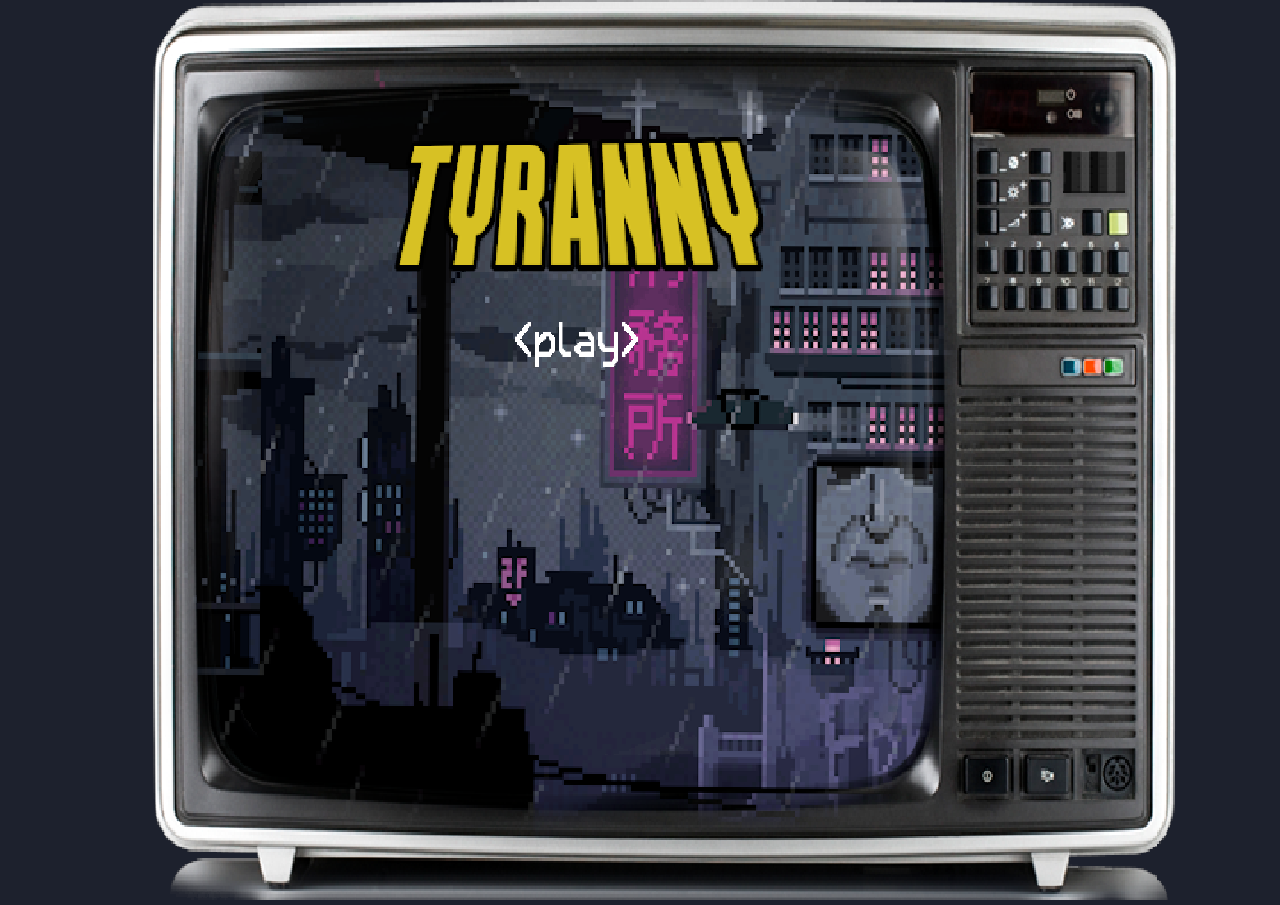
<file: game.html>
<!DOCTYPE html>
<html lang="es">

<head>
    <meta charset="UTF-8">
    <link rel="shortcut icon" href="assets/favicon.png" type="image/png" />
    <meta name="viewport" content="width=device-width, initial-scale=2.0">
    
    <link rel="stylesheet" href="src/game.css">
    
    <script src="src/phaser.min.js"></script>

    <title>Tyranny</title>
</head>

<body>  
    <div id="container">
        <script type="module">
            import Game from './src/game.js';
            import Menu from './src/menu.js';
            import Level1 from './src/Level1.js';
            import Level2 from './src/Level2.js';
            import Level3 from './src/Level3.js';
    
            var platforms;
            var player;
            var controls;
    
            var config = {
                type: Phaser.AUTO,
                width: 1400,
                height: 800,
                parent: 'container',
                pixelArt: true,
                input: {
                    gamepad: true
                },
                scale: {
                    mode: Phaser.Scale.NO_SCALE,
                    autoCenter: Phaser.Scale.CENTER_BOTH
                },
                scene: [ Menu ,Game, Level1,Level2, Level3 ],
                physics: { default: 'arcade', arcade: { gravity: { y: 400 }, debug: false } }
            };
            new Phaser.Game(config);
        </script>
    </div>
    
</body>

</html>
</file>
<file: src/game.css>
@font-face {
  font-family: odibee;
  src: url(/img/PatrickHand.ttf);
}

body {
  font-family: Courier, "Lucida Console", monospace;
	width: 100%;
	height: 100%;
	margin: 0;
	padding: 0;
	background-color: #1d212d;
}

p{
  padding-bottom: 2px;
}
#container {
	width: 100%;
	height: 100%;
	margin: 0;
	padding: 0;
}

@font-face {
  font-family: title;
  src: url(GR-NORCH.otf);
}

.title {
  text-align: center;
  font-family: title;
  color: #ffeb3b;
  font-size: 60px;
  margin-bottom: 0px;
   margin-top: 0px;
  -webkit-animation: glow 1s ease-in-out infinite alternate;
  -moz-animation: glow 1s ease-in-out infinite alternate;
  animation: glow 1s ease-in-out infinite alternate;
}

.jumbotron{
  background-image: url("/DVI//img/bg.jpg");
  background-repeat: no-repeat;
  background-attachment: fixed;
  background-position: center;
}

.btn{
  padding-left: 25px;
  padding-right: 25px;
}

.light{
  color:rgb(236, 236, 236)
}

.table-dark {
  color: #fff;
  background-color: #25252500;
}

.keycap{
  padding-left: 20px;
  padding-right: 20px;
  padding-top: 10px;
  padding-bottom: 10px;
  border-radius: 10px;
  font-size: 25px;
  background-color: rgb(22, 22, 22);
  color:rgb(236, 236, 236)
}

.btn-primary{
  background-color: #1d212d;
  border: 1px solid rgb(224, 211, 30)
}
.btn-primary:hover{
  background-color: rgb(224, 211, 30);
}

.bg-dark {
  background-color: #1f1f1f!important;
}

@-webkit-keyframes glow {
  from {
    text-shadow: 0 0 10px #f58f10, 0 0 20px #a09424, 0 0 30px #a09424, 0 0 40px #a09424, 0 0 50px #a09424, 0 0 60px #a09424, 0 0 70px #a09424;
}
  
  to {
    text-shadow: 0 0 20px #4a3908, 0 0 30px #a09424, 0 0 40px #a09424, 0 0 50px #a09424, 0 0 60px #a09424, 0 0 70px #a09424, 0 0 80px #a09424;
}
}
</file>
